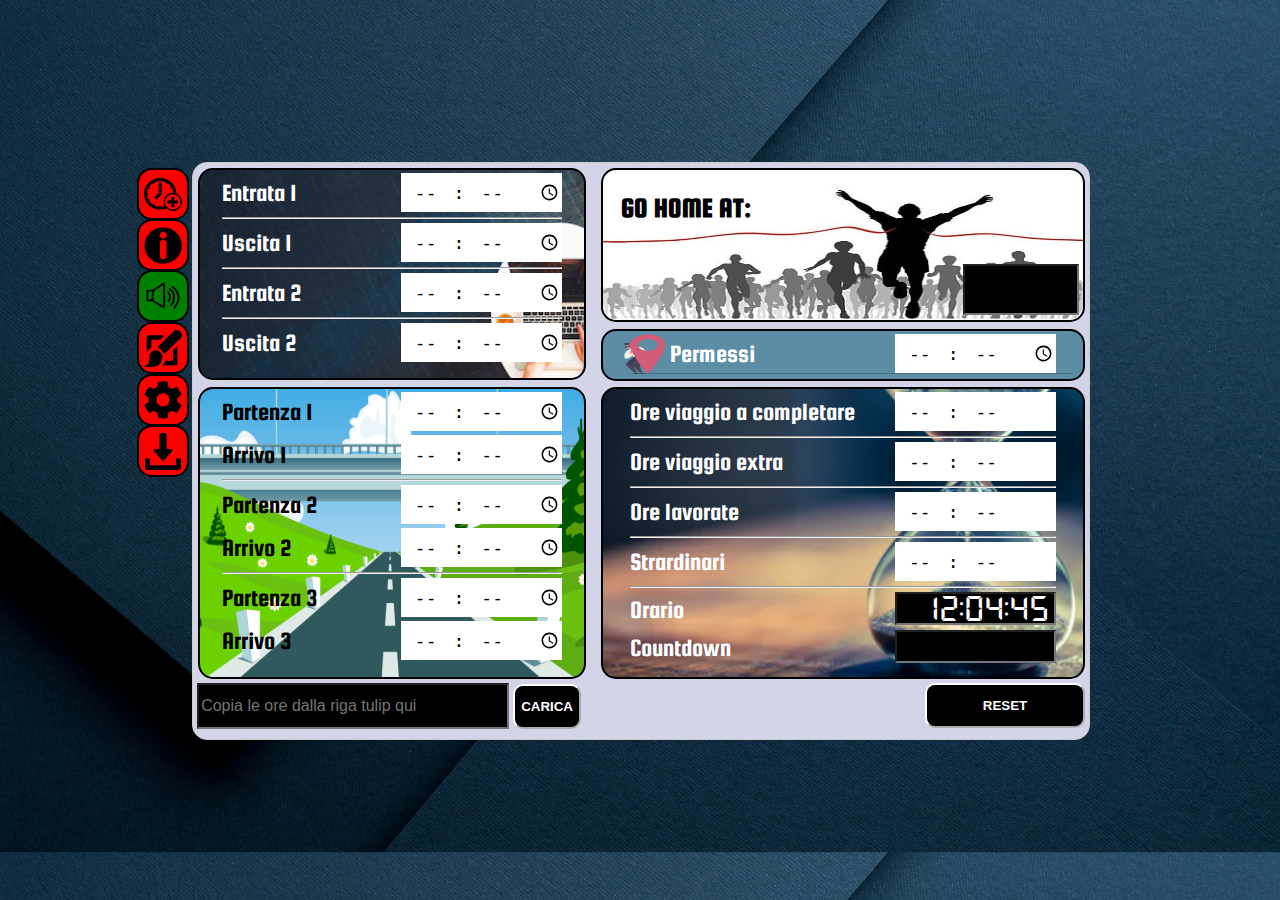
<file: index.html>
<!doctype html>
<html lang="en">
	<head>
		<meta charset="utf-8">
		<meta http-equiv="X-UA-Compatible" content="IE=edge">
		<meta http-equiv="Cache-Control" content="no-cache, no-store, must-revalidate" />
		<meta name="description" content="A front-end template that helps you build fast, modern mobile web apps.">
		<meta name="viewport" content="width=device-width, initial-scale=1.0, minimum-scale=1.0">
		<meta http-equiv="Pragma" content="no-cache" />
		<meta http-equiv="Expires" content="0" />
		<link rel="stylesheet" type="text/css" href="./css/time_calculator.css">
		<link rel="stylesheet" type="text/css" href="./css/time_calculator_news.css">
		<script type="text/javascript" src="./js/time_calculator.js"></script>
		<script type="text/javascript" src="./js/time_calculator_news.js"></script>
		<title>Working Time Calculator</title>
		<link rel="icon" href="./images/timeCalcIcon.png">
		
		<script>
			var edge = false;
			var chrome = false;
			var browser = (function (agent) {
				switch (true) {
					case agent.indexOf("edge") > -1: return "edge";
					case agent.indexOf("edg") > -1: edge = true;
					case agent.indexOf("opr") > -1 && !!window.opr: return "opera";
					case agent.indexOf("chrome") > -1 && !!window.chrome: chrome = true;;
					case agent.indexOf("trident") > -1: return "ie";
					case agent.indexOf("firefox") > -1: return "firefox";
					case agent.indexOf("safari") > -1: return "safari";
					default: return "other";
				}
			})(window.navigator.userAgent.toLowerCase());
		</script>
	</head>
	<body onload="startTime();checkPreferencesCookie();checkIfThemesAreAvailable();checkForNews();checkMarks()" id="pageBody">
		<form id="timeCalculatorForm">
			<div id="newsContainer" class="newsContainer_XXX">
				<img src="./images/icons/close.png" class="icon" style="margin-top:1rem;margin-left:1rem;display:none;" onclick="disableNews()">
			</div>
		
			<div id="bpContainer" class="infoOff" onclick="closeBp()">
				<div id="buonoPastoAward">
					<center>
						<table>
							<tr>
								<td>
									<br/><br/><br/><br/><br/>
								</td>
							</tr>
							<tr>
								<td class="buonoPastoTable">
									<img src="./images/buonoPasto.png" class="buonoPasto"/>
								</td>
							</tr>
						</table>
					</center>
				</div>
			</div>
			<div id="infoContainer" class="infoOff" onclick="closeInfo()">
				<div id="closeInfo">
					<center>
						<table>
							<tr>
								<td>
									<img src="./images/icons/close.png" class="icon littleMargin" onclick="closeInfo()"/>
								</td>
							</tr>
						</table>
					</center>
				</div>
				<div>
					<center>
						<table>
							<tr>
								<td class="center">
									<br/><br/>
									<img src="./images/companyLogo.png" />
								</td>
							</tr>
							<tr>
								<td class="center black">
									<br/>
									TIME CALCULATOR<br/>
									Version 4.5.00 [20221222]<br/><br/>
									<u>Changelog:</u><br/>
									<ul class="changelog">
										<li>Tema Ramones</li>
										<li>Sezione download</li>
										<li>Bugfix</li>
									</ul>
								</td>
							</tr>
						</table>
					</center>
				</div>
			</div>
			<div id="settingsContainer" class="infoOff">
				<div id="closeInfo">
					<center>
						<table>
							<tr>
								<td>
									<img src="./images/icons/close.png" class="icon littleMargin" onclick="closeSettings()"/>
								</td>
							</tr>
						</table>
					</center>
				</div>
				<div>
					<center>
						<table>
							<tr>
								<td>
									<br/><br/><br/>
								</td>
							</tr>
							<tr>
								<td class="black">
									ORE DI LAVORO
								</td>
								<td>
									<input type="time" id="customWorkingHours"/>
								</td>
							</tr>
							<tr>
								<td class="black">
									ORE PER BUONO PASTO
								</td>
								<td>
									<input type="time" id="customBPHours"/>
								</td>
							</tr>
							<tr>
								<td colspan="2" class="center">
									<input type="button" value="Salva" onclick="saveSettingsOnCache()" class="tulipButton"/>
								</td>
							</tr>
							<tr>
								<td colspan="2" class="center">
									<span id="saveOk" class="infoOff blue">Salvataggio effettuato correttamenre</span>
								</td>
							</tr>
						</table>
					</center>
				</div>
			</div>
			<div id="timeContainer">
				<div id="toolsWorkingTime">
					<center>
						<table>
							<tr>
								<td>
									<img src="./images/icons/addTime.png" class="icon littleMargin" onclick="addTime()" title="Aggiungi una nuova entrata ed uscita"/>
								</td>
							</tr>
						</table>
					</center>
				</div>
				<div id="infoSection">
					<center>
						<table>
							<tr>
								<td>
									<img src="./images/icons/info.png" class="icon littleMargin" onclick="showInfo()" title="Informazioni su Time Calculator"/>
								</td>
							</tr>
						</table>
					</center>
				</div>
				<div id="audioOption" class="bgGreen">
					<center>
						<table>
							<tr>
								<td>
									<img src="./images/icons/audioOn.png" id="audioOn" class="icon littleMargin" onclick="disableAudio()" title="Audio acceso"/>
									<img src="./images/icons/audioOff.png" id="audioOff" class="icon littleMargin invisible" onclick="enableAudio()" title="Audio spento"/>
								</td>
							</tr>
						</table>
					</center>
				</div>
				<div id="themeSelection">
					<center>
						<table>
							<tr>
								<td>
									<img src="./images/icons/themes.png" id="themes" class="icon littleMargin" onclick="showThemeSelector()" title="Cambia tema"/>
									<img src="./images/icons/close.png" id="themesClose" class="icon littleMargin infoOff" onclick="showThemeSelector()"/>
								</td>
							</tr>
						</table>
					</center>
				</div>
				<div id="settingsSelection">
					<center>
						<table>
							<tr>
								<td>
									<img src="./images/icons/settings.png" id="settings" class="icon littleMargin" onclick="showSettings()" title="Opzioni"/>
								</td>
							</tr>
						</table>
					</center>
				</div>
				<div id="downloadSelection">
					<center>
						<table>
							<tr>
								<td>
									<img src="./images/icons/download.png" id="download" class="icon littleMargin" onclick="showDownload()" title="Download"/>
									<img src="./images/icons/close.png" id="downloadClose" class="icon littleMargin infoOff" onclick="showDownload()"/>
								</td>
							</tr>
						</table>
					</center>
				</div>
				<div id="themeSelector" class="infoOff">
					<center>
						<table class="themeSelectorTable">
							<tr onclick="setDefaultTheme()">
								<td>
									DEFAULT
								</td>
							</tr>
							<tr onclick="setTheme('fantozzi')" id="fantozzi">
								<td>
									FANTOZZI
								</td>
							</tr>
							<tr onclick="setTheme('flintstones')" id="flintstones">
								<td>
									FLINSTONES
								</td>
							</tr>
							<tr onclick="setTheme('ramones')" id="ramones">
								<td>
									RAMONES
								</td>
							</tr>
							<tr onclick="setTheme('stitch')" id="stitch">
								<td>
									STITCH
								</td>
							</tr>
							<tr onclick="setTheme('christmas')" id="christmas">
								<td>
									NATALE
								</td>
							</tr>
							<tr onclick="setTheme('carnival')" id="carnival" style="display:none;">
								<td>
									CARNEVALE
								</td>
							</tr>
							<tr onclick="setTheme('easter')" id="easter" style="display:none;">
								<td>
									PASQUA
								</td>
							</tr>
							</tr>
						</table>
					</center>
				</div>
				<div id="downloadBox" class="infoOff">
					<center>
						<table class="themeSelectorTable">
							<tr>
								<td>
									<a href="https://chrome.google.com/webstore/detail/estensione-timecalculator/cpjmgfnppkpojnnaodaiealfggpkcmoj/related?hl=it&authuser=0" target="_blank" onclick="showDownload()" class="linkNoStyle">PLUGIN PER CHROME/EDGE</a>
								</td>
							</tr>
						</table>
					</center>
				</div>
				<div id="workingTime">
					<center>
						<table id="timeTable" class="timeTable" >
							<tr>
								<td id="lblEnt1">Entrata 1</td>
								<td id="c_ent1" class="colTime">
									<input type="time" id="ent1" onfocusout="calcolaOrari()"/>
								</td>
							</tr>
							<tr>
								<td colspan="2" class="spacer">
									<hr>
								</td>
							</tr>
							<tr>
								<td>Uscita 1</td>
								<td id="c_usc1" class="colTime">
									<input type="time" id="usc1" onfocusout="calcolaOrari()"/>
								</td>
							</tr>
							<tr>
								<td colspan="2" class="spacer">
									<hr>
								</td>
							</tr>
							<tr>
								<td>Entrata 2</td>
								<td id="c_ent2" class="colTime">
									<input type="time" id="ent2" onfocusout="calcolaOrari()"/>
								</td>
							</tr>
							<tr>
								<td colspan="2" class="spacer">
									<hr>
								</td>
							</tr>
							<tr>
								<td>Uscita 2</td>
								<td id="c_usc2" class="colTime">
									<input type="time" id="usc2" onfocusout="calcolaOrari()"/>
								</td>
							</tr>
						</table>
					</center>
				</div>
				
				<div id="toolsWorkingTimeMobile">
					<center>
						<table>
							<tr>
								<td onclick="addTime()" class="mobileTitle">
									<img src="./images/icons/addTime.png" class="icon" title="Aggiungi una nuova entrata ed uscita"/> 
									AGGIUNGI UNA NUOVA SEZIONE TIMBRATURE
									<img src="./images/icons/addTime.png" class="icon" title="Aggiungi una nuova entrata ed uscita"/>
								</td>
							</tr>
						</table>
					</center>
				</div>
				
				<div id="loadFromTulipMobile">
					<input type="text" id="tulipUrlMobile" class="tulipText" placeholder="Copia le ore dalla riga tulip qui" title="ES: E09:00 U13:00 E14:00..." onfocusout="caricaDaTulipMobile()" autofocus></input>
					<input type="button" value="CARICA" onclick="caricaDaTulipMobile()" class="tulipButton"></input>
				</div>
				
				<div id="permissions">
					<center>
						<table class="timeTable">
							<tr>
								<td>&nbsp;&nbsp;&nbsp;&nbsp;&nbsp;&nbsp;&nbsp;&nbsp;Permessi</td>
								<td class="colTime">
									<input type="time" id="oPER" onchange="calcolaOrari()"/>
								</td>
							</tr>
						</table>
					</center>
				</div>
				
				<div id="exitPrevision">
					<h2>&nbsp;&nbsp;&nbsp;GO HOME AT:</h2>
					<br/>
					<input type="text" id="estUsc" class="outbox" readonly></input>
				</div>
				
				<div id="travelTime">
					<center>
						<table id="travelTimeTable" class="timeTable">
							<tr>
								<td class="black">Partenza 1</td>
								<td id="c_ovP1" class="colTime">
									<input type="time" id="ovP1" onfocusout="calcolaOrari()"/>
								</td>
							</tr>
							<tr>
								<td class="black">Arrivo 1</td>
								<td id="c_ovA1" class="colTime">
									<input type="time" id="ovA1" onfocusout="calcolaOrari()"/>
								</td>
							</tr>
							<tr>
								<td colspan="2" class="spacer black">
									<hr>
								</td>
							</tr>
							<tr>
								<td class="black">Partenza 2</td>
								<td id="c_ovP2" class="colTime">
									<input type="time" id="ovP2" onfocusout="calcolaOrari()"/>
								</td>
							</tr>
							<tr>
								<td class="black">Arrivo 2</td>
								<td id="c_ovA2" class="colTime">
									<input type="time" id="ovA2" onfocusout="calcolaOrari()"/>
								</td>
							</tr>
							<tr>
								<td colspan="2" class="spacer black">
									<hr>
								</td>
							</tr>
							<tr>
								<td class="black">Partenza 3</td>
								<td id="c_ovP3" class="colTime">
									<input type="time" id="ovP3" onfocusout="calcolaOrari()"/>
								</td>
							</tr>
							<tr>
								<td class="black">Arrivo 3</td>
								<td id="c_ovA3" class="colTime">
									<input type="time" id="ovA3" onfocusout="calcolaOrari()"/>
								</td>
							</tr>
						</table>
					</center>
				</div>
				
				<div id="otherInfo">
					<center>
						<table id="otherInfoTable" class="timeTable">
							<tr>
								<td>Ore viaggio a completare</td>
								<td class="colTime">
									<input type="time" id="ovAC" readonly/>
								</td>
							</tr>
							<tr>
								<td colspan="2" class="spacer">
									<hr>
								</td>
							</tr>
							<tr>
								<td>Ore viaggio extra</td>
								<td class="colTime">
									<input type="time" id="ovEX" readonly/>
								</td>
							</tr>
							<tr>
								<td colspan="2" class="spacer">
									<hr>
								</td>
							</tr>
							<tr>
								<td>Ore lavorate</td>
								<td class="colTime">
									<input type="time" id="oLAV" readonly/>
								</td>
							</tr>
							<tr>
								<td colspan="2" class="spacer">
									<hr>
								</td>
							</tr>
							<tr>
								<td>Strardinari</td>
								<td class="colTime">
									<input type="time" id="oSTR" readonly/>
								</td>
							</tr>
							<tr>
								<td colspan="2" class="spacer">
									<hr>
								</td>
							</tr>
							<tr>
								<td>Orario</td>
								<td class="colTime">
									<input type="text" id="orario" class="orario" readonly/>
								</td>
							</tr>
							<tr>
								<td>Countdown</td>
								<td class="colTime">
									<input type="text" id="countdown" class="orario red" readonly/>
								</td>
							</tr>
						</table>
					</center>
				</div>
				
				<div id="buonoPastoTimer" class="infoOff">
					<table>
						<tr>
							<td>
								<img src="./images/bpOFF.png" id="bpOff" class="icon25 infoOn" title="Buono pasto non ancora raggiunto"/> 
								<img src="./images/bpON.png" id="bpOn" class="icon25 infoOff" title="Buono pasto raggiunto"/> 
							</td>
							<td class="colTime">
								<input type="text" id="bpCountdown" class="orario red" readonly/>
								<input type="hidden" id="estBP" />
							</td>
						</tr>
					</table>
				</div>
				
				<div id="resetButton">
					<input type="reset" onclick="pulisciAll();" id="resetBtn"></input>
				</div>
				
				<div id="loadFromTulip">
					<input type="text" id="tulipUrl" class="tulipText" placeholder="Copia le ore dalla riga tulip qui" title="ES: E09:00 U13:00 E14:00..." onfocusout="caricaDaTulip()" autofocus></input>
					<input type="button" value="CARICA" onclick="caricaDaTulip()" class="tulipButton"></input>
				</div>
			</div>
			<div id="confettiContainer">
				<canvas class="confetti" id="canvas"></canvas>
			</div>
			<script type="text/javascript" src="./js/confetti.js"></script>
		</form>
	</body>
</html>
</file>
<file: css/time_calculator.css>
@font-face {
    font-family: "SevenSegment";
    src: url("../font/Seven_Segment.ttf") format("truetype");
}

@font-face {
	font-family: "Roboto";
	src: url("../font/Roboto-Regular.ttf") format("truetype");
}

@font-face {
	font-family: "Babyui";
	src: url("../font/babyui.ttf") format("truetype");
}

@font-face {
	font-family: "Squada One";
	src: url("../font/SquadaOne-Regular.ttf") format("truetype");
}

body {
  background-image: url("../images/bg.jpeg");
  background-size: cover;
  font-family: 'Roboto', sans-serif;
}

td {
	font-family: 'Squada One', cursive;
	font-size: 25px;
	color: white;
}

h2 {
	font-family: 'Squada One', cursive;
	font-size: 1.75em;
}

.fantozzi td, .fantozzi h2 {
	color: orangered!important;
	-webkit-text-stroke-width: 1px;
	-webkit-text-stroke-color: black;
}

.flintstones td, .flintstones h2 {
	color: darkorange!important;
	-webkit-text-stroke-width: 1px;
	-webkit-text-stroke-color: black;
}

.ramones td, .ramones h2 {
	color: black!important;
	-webkit-text-stroke-width: 1px;
	-webkit-text-stroke-color: white;
}

.christmas td, .christmas h2 {
	color: white!important;
	-webkit-text-stroke-width: 1px;
	-webkit-text-stroke-color: black;
}

.mobileTitle {
	font-size: 20px!important;
}

#timeContainer {
    position:fixed;
    top: 50%;
    left: 50%;
    width:56em;
    height:36em;
    margin-top: -18em; /*set to a negative number 1/2 of your height*/
    margin-left: -28em; /*set to a negative number 1/2 of your width*/
    border: 1px solid #ccc;
	-moz-border-radius: 15px;
	border-radius: 15px;
    background-color: #d3d4e8;
}

#confettiContainer {
    position:fixed;
    top: 50%;
    left: 50%;
    width:56em;
    height:36em;
    margin-top: -18em; /*set to a negative number 1/2 of your height*/
    margin-left: -28em; /*set to a negative number 1/2 of your width*/
    border: 1px solid #ccc;
	-moz-border-radius: 15px;
	border-radius: 15px;
    background-color: transparent;
	pointer-events:none;
	display:none;
}

#timeContainer.christmas {
	/*border: 1px solid #3d5847;
	background-color: #3d5847;*/
	border: 1px solid black;
	background-color: black;
}

@media only screen and (max-width: 1023px) {
	#timeContainer {
		position: relative;
		top: 0;
		left: 0;
		width: 100%;
		height: auto;
		background-color: transparent;
		margin-top: 0px;
		margin-left: 0px;
		border: none;
	}
}

#infoContainer, #settingsContainer {
	position:fixed;
    top: 50%;
    left: 50%;
    width:56em;
    height:36em;
    margin-top: -18em; /*set to a negative number 1/2 of your height*/
    margin-left: -28em; /*set to a negative number 1/2 of your width*/
    border: 1px solid #ccc;
	-moz-border-radius: 15px;
	border-radius: 15px;
    background-color: #d3d4e8;
}

#bpContainer {
	position:fixed;
    top: 50%;
    left: 50%;
    width:56em;
    height:36em;
    margin-top: -18em; /*set to a negative number 1/2 of your height*/
    margin-left: -28em; /*set to a negative number 1/2 of your width*/
    border: 1px solid #ccc;
	-moz-border-radius: 15px;
	border-radius: 15px;
	background-color:rgba(0, 0, 0, 0.5);
	
}

#closeInfo {
	position: fixed;
    top: calc(50% - 18em);
    left: calc(50% + 25em);
	z-index: 2000;
}

#manufacturerInfo #buonoPastoAward {
	position: relative;
	top: 0;
	left: 0;
	width: 100%;
	height: auto;
	background-color: transparent;
	border: none;
}



#exitPrevision {
	position:absolute;
	left: 25.5em;
	top: 5px;
	width:30em;
	height:9.4em;
	border: 2px solid black;
	-moz-border-radius: 15px;
	border-radius: 15px;
	background-image: url("../images/finish.png");
	background-size: 100% 100%;
}

@media only screen and (max-width: 1023px) {
	#exitPrevision {
		position: relative;
		left: 0;
		margin-top: 0.5em;
		top: 0;
		width: 100%;
	}
}

#permissions {
	position:absolute;
	left: 25.5em;
	top: 10.35em;
	width:30em;
	height:3em;
	border: 2px solid black;
	-moz-border-radius: 15px;
	border-radius: 15px;
	background-image: url("../images/permission.png");
	background-size: 100% 100%;
}

@media only screen and (max-width: 1023px) {
	#permissions {
		position: relative;
		left: auto;
		top: auto;
		width: 100%;
		height: auto;
		margin-top: 0.5em;
	}
}

#workingTime {
	position:absolute;
	left: 5px;
	top: 5px;
	width:24em;
	height:13em;
	-moz-border-radius: 15px;
	border-radius: 15px;
	border: 2px solid black;
	background-image: url("../images/work.png");
	overflow-y: scroll;
}

@media only screen and (max-width: 1023px) {
	#workingTime {
		position: relative;
		display: table;
		width: 100%;
		left: auto;
		top: auto;
		height: auto;
		background-repeat: none;
	}
}

#toolsWorkingTime {
	position:absolute;
	left: -3.5em;
	top: 5px;
	width:3em;
	height:3em;
	-moz-border-radius: 15px;
	border-radius: 15px;
	border: 2px solid black;
	background-color: red;
	display:block;
}

#toolsWorkingTimeMobile {
	display:none;
}

@media only screen and (max-width: 1023px) {
	#toolsWorkingTime {
		display:none;
	}
	
	#toolsWorkingTimeMobile {
		display: block;
		margin-top: 0.5em;
		-moz-border-radius: 15px;
		border-radius: 15px;
		border: 2px solid black;
		background-color: red;
		position: relative;
		display: table;
		width: 100%;
		left: auto;
		top: auto;
		height: auto;
	}
}

#infoSection {
	position:absolute;
	left: -3.5em;
	top: 3.5em;
	width:3em;
	height:3em;
	-moz-border-radius: 15px;
	border-radius: 15px;
	border: 2px solid black;
	background-color: red;
	display:block;
}

@media only screen and (max-width: 1023px) {
	#infoSection {
		display: none;
	}
}

#audioOption {
	position:absolute;
	left: -3.5em;
	top: 6.69em;
	width:3em;
	height:3em;
	-moz-border-radius: 15px;
	border-radius: 15px;
	border: 2px solid black;
	display:block;
}

@media only screen and (max-width: 1023px) {
	#audioOption {
		display: none;
	}
}

#themeSelection {
	position:absolute;
	left: -3.5em;
	top: 9.94em;
	width:3em;
	height:3em;
	-moz-border-radius: 15px;
	border-radius: 15px;
	border: 2px solid black;
	background-color: red;
	display:block;
}

@media only screen and (max-width: 1023px) {
	#themeSelection {
		display: none;
	}
}

#settingsSelection {
	position:absolute;
	left: -3.5em;
	top: 13.16em;
	width:3em;
	height:3em;
	-moz-border-radius: 15px;
	border-radius: 15px;
	border: 2px solid black;
	background-color: red;
	display:block;
}

@media only screen and (max-width: 1023px) {
	#settingsSelection {
		display: none;
	}
}

#downloadSelection {
	position:absolute;
	left: -3.5em;
	top: 16.4em;
	width:3em;
	height:3em;
	-moz-border-radius: 15px;
	border-radius: 15px;
	border: 2px solid black;
	background-color: red;
	display:block;
}

@media only screen and (max-width: 1023px) {
	#downloadSelection {
		display: none;
	}
}

#themeSelector {
	position:absolute;
	left: -13.6em;
	top: 9.94em;
	width:10em;
	-moz-border-radius: 15px;
	border-radius: 15px;
	border: 2px solid black;
	background-color: black;
}

#downloadBox {
	position:absolute;
	left: -13.6em;
	top: 16.4em;
	width:10em;
	-moz-border-radius: 15px;
	border-radius: 15px;
	border: 2px solid black;
	background-color: black;
}

#travelTime {
	position:absolute;
	left: 5px;
	top: 14em;
	width:24em;
	height:18em;
	-moz-border-radius: 15px;
	border-radius: 15px;
	border: 2px solid black;
	background-image: url("../images/street.png");
	background-size: 100% 100%;
}

@media only screen and (max-width: 1023px) {
	#travelTime {
		position: relative;
		left: 0;
		top: 0;
		margin-top: 0.5em;
		width: 100%;
		height: auto;
	}
}

#otherInfo {
	position:absolute;
	left: 25.5em;
	top: 14em;
	width:30em;
	height:18em;
	-moz-border-radius: 15px;
	border-radius: 15px;
	border: 2px solid black;
	background-image: url("../images/time.png");
	background-size: 100% 100%;
	background-repeat: no-repeat;
}

@media only screen and (max-width: 1023px) {
	#otherInfo {
		position: relative;
		top: 0;
		left: 0;
		margin-top: 0.5em;
		width: 100%;
		height: auto;
	}
}

#buonoPastoTimer {
	position:absolute;
	top: 32.5em;
	right: 11.3em;
	width:19em;
	height:2.8em;
	-moz-border-radius: 15px;
	border-radius: 15px;
	border: 2px solid black;
}

#resetButton {
	position:absolute;
	right: 0.25em;
	top: 32.5em;
}

@media only screen and (max-width: 1023px) {
	#resetButton {
		position: relative;
		top: 0;
		left: 0;
		margin-top: 0.5em;
		width: 100%;
	}
}

#loadFromTulip {
	position:absolute;
	display:flex;
	right: 31.75em;
	top: 32.5em;
	display: block;
}

#loadFromTulipMobile {
	display: none;
}

@media only screen and (max-width: 1023px) {
	#loadFromTulip {
		display:none;
	}
	
	#loadFromTulipMobile {
		margin-top: 0.5em;
		display: block;
	}
}

.tulipText {
	width:19em !important;
	height:40px;
	font-size: 16px !important;
}

@media only screen and (max-width: 1023px) {
	.tulipText {
		width: calc(100% - 5em) !important;
	}
}

.timeCalculatorLogo {
	font-family: 'Babyui', sans-serif;
	font-size: 3em;
	margin-top: 0;
}

.tulipButton {
	background-color: black;
    color: white;
    font-weight: bold;
	height: 3.5em;
}

.timeTable {
	width: 90%;
}

.colTime {
	width: 1%;
}

.black {
	color: black;
}

.blue {
	color: blue;
}

.spacer {
	font-size:1px;
}

.outbox {
	margin-left: 9em;
}

@media only screen and (max-width: 1023px) {
	.outbox {
		margin-left: calc(100% - 120px);
	}
}

.orario {
	width: 6.1em !important;
	font-family: "SevenSegment";
	font-size: 25px !important;
}

.red {
	color: red !important;
}

.green {
	color: green !important;
}

.black {
	color: black !important;
}

.bgGreen {
	background-color: green;
}

.bgRed {
	background-color: red;
}

.icon {
	width: 1.5em;
	height: 1.5em;
}

.icon25 {
	width: 2.5em;
}

.invisible {
	display: none;
}

.invisibleImportant {
	display: none!important;
}

.center {
	text-align: center;
}

.littleMargin {
	margin-top: 0.1em;
}

.infoOff {
	display: none;
}

.infoOn {
	display: block;
	z-index: 1000;
}

.buonoPasto {
	width:18em;
	margin-bottom: -0.26em;
}

.changelog {
	text-align: left;
}

.buonoPastoTable {
	background-color: white;
	-moz-border-radius: 15px;
	border-radius: 15px;
	border: 5px solid black;
}

.themeSelectorTable {
	width: 100%;
}

.themeSelectorTable tr:hover {
	background-color: #ffffff;
}

.themeSelectorTable td:hover {
	color: #000000 !important;
	-moz-border-radius: 8px;
	border-radius: 8px;
}

.linkNoStyle {
	text-decoration: none;
}

input[type=time] {
  border: none;
  color: #000000;
  font-size: 18px;
  width: 160px;
  -webkit-text-stroke-width: 0px;
}

input[type=text] {
  color: #FFFFFF;
  background-color: #000000;
  font-size: 40px;
  width: 2.7em;
  -webkit-text-stroke-width: 0px;
}

input[type=text]:focus{
    outline: none;
}

input[type = reset] {
	-moz-border-radius: 10px;
	border-radius: 10px;
	height: 45px;
	width: 160px;
	text-transform: uppercase;
	background-color: black;
    color: white;
    border-color: white;
	font-weight: bold;
}

input[type = button] {
	-moz-border-radius: 10px;
	border-radius: 10px;
	height: 45px;
	text-transform: uppercase;
	background-color: black;
    color: white;
    border-color: white;
	font-weight: bold;
}

@media only screen and (max-width: 1023px) {
	input[type = reset] {
		width: 100%;
	}
}

input[type=reset]:focus{
    outline: none;
}

/* Wrapper around the hour, minute, second, and am/pm fields as well as 
the up and down buttons and the 'X' button */
input[type=time]::-webkit-datetime-edit-fields-wrapper {
  display: flex;
}

/* The space between the fields - between hour and minute, the minute and 
second, second and am/pm */
input[type=time]::-webkit-datetime-edit-text {
  padding: 8px 4px;
}

/* The naming convention for the hour, minute, second, and am/pm field is
`-webkit-datetime-edit-{field}-field` */

/* Hour */
input[type=time]::-webkit-datetime-edit-hour-field {
  border-radius: 15%;
  padding: 8px 13px;
}

/* Minute */
input[type=time]::-webkit-datetime-edit-minute-field {
  border-radius: 15%;
  padding: 8px 13px;
}

/* AM/PM */
input[type=time]::-webkit-datetime-edit-ampm-field {
  border-radius: 15%;
  padding: 8px 13px;
}

/* 'X' button for resetting/clearing time */
input[type=time]::-webkit-clear-button {
  display: none;
}

/* Up/Down arrows for incrementing/decrementing the value */
input[type=time]::-webkit-inner-spin-button {
  display: none;
}

::-webkit-scrollbar {
  width: 1px;
}

.confetti{
    width:56em;
    height:36em;
    margin-top: -18em; /*set to a negative number 1/2 of your height*/
    margin-left: -28em; /*set to a negative number 1/2 of your width*/
	display: block;
	margin: 0 auto;
	border: none;
	user-select: none;
}
</file>
<file: css/time_calculator_news.css>
#newsContainer {
	display: none;
}

 .newsAnimation {
	left:14em;
	top:26em;
	width: 13em;
	height: 3em;
	background: red;
	position: absolute;
	-moz-border-radius: 15px;
	-webkit-border-radius: 15px;
	border-radius: 15px;
	animation-duration: 3s;
	border: 5px solid white;
}
	
.newsAnimation:before {
	content: "";
	position: absolute;
	left: 100%;
	top: 1em;
	width: 0;
	height: 0;
	border-top: 0.5em solid transparent;
	border-left: 26px solid red;
	border-bottom: 0.5em solid transparent;
}

@keyframes newsAnimation {
  0%   {top:0px;}
  100% {top:26em;}
}
</file>
